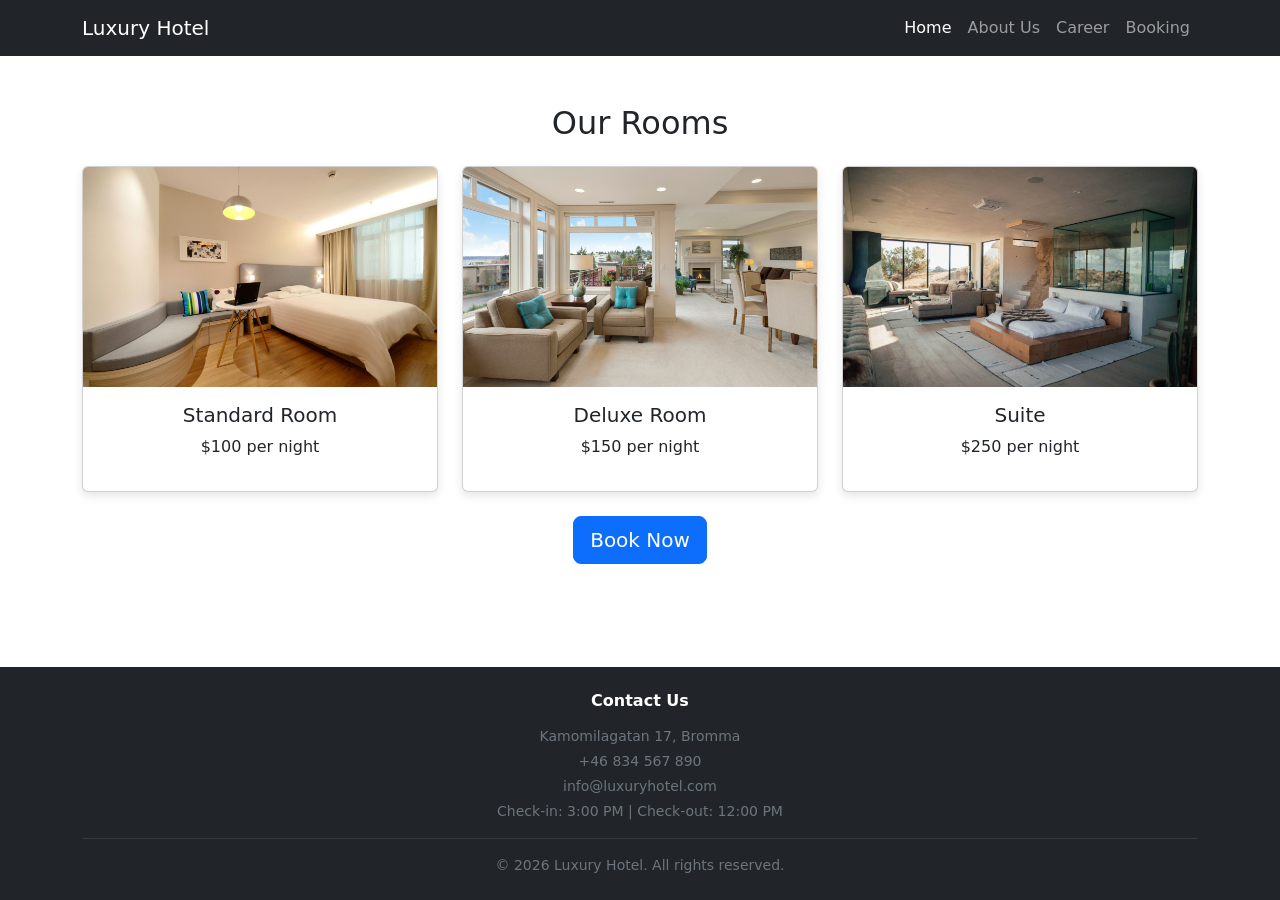
<file: index.html>
<!DOCTYPE html>
<html lang="en">
<head>
  <meta charset="UTF-8">
  <meta name="viewport" content="width=device-width, initial-scale=1">
  <title>Luxury Hotel</title>
  <link rel="stylesheet" href="css/style.css">
  <link href="https://cdn.jsdelivr.net/npm/bootstrap@5.3.2/dist/css/bootstrap.min.css" rel="stylesheet">
</head>
<body>

  <div class="page-container">

    <div class="content-wrap">

      <!-- NAVBAR -->
      <nav class="navbar navbar-expand-lg navbar-dark bg-dark">
        <div class="container">
          <a class="navbar-brand" href="index.html">Luxury Hotel</a>
          <button class="navbar-toggler" type="button" data-bs-toggle="collapse" data-bs-target="#menu">
            <span class="navbar-toggler-icon"></span>
          </button>
          <div class="collapse navbar-collapse" id="menu">
            <ul class="navbar-nav ms-auto">
              <li class="nav-item">
                <a class="nav-link active" href="index.html">Home</a>
              </li>
              <li class="nav-item">
                <a class="nav-link" href="about.html">About Us</a>
              </li>
              <li class="nav-item">
                <a class="nav-link" href="careers.html">Career</a>
              </li>
              <li class="nav-item">
                <a class="nav-link" href="booking.html">Booking</a>
              </li>
            </ul>
          </div>
        </div>
      </nav>

      <!-- ROOMS -->
      <div class="container mt-5 pb-5">
        <h2 class="text-center">Our Rooms</h2>
        <div class="row mt-4">

          <div class="col-md-4">
            <div class="card">
              <img src="Photo Room.jpg" class="card-img-top">
              <div class="card-body text-center">
                <h5>Standard Room</h5>
                <p>$100 per night</p>
              </div>
            </div>
          </div>

          <div class="col-md-4">
            <div class="card">
              <img src="Photo Delux.jpg" class="card-img-top">
              <div class="card-body text-center">
                <h5>Deluxe Room</h5>
                <p>$150 per night</p>
              </div>
            </div>
          </div>

          <div class="col-md-4">
            <div class="card">
              <img src="Photo Suite.jpg" class="card-img-top">
              <div class="card-body text-center">
                <h5>Suite</h5>
                <p>$250 per night</p>
              </div>
            </div>
          </div>

        </div>

        <div class="text-center mt-4">
          <a href="booking.html" class="btn btn-primary btn-lg">Book Now</a>
        </div>
      </div>

    </div>
    <!-- END content-wrap -->

    <!-- FOOTER -->
    <footer class="bg-dark text-white py-4">
      <div class="container text-center">
        <h6 class="fw-bold mb-3">Contact Us</h6>
        <ul class="list-unstyled small text-secondary mb-0">
          <li class="mb-1">Kamomilagatan 17, Bromma</li>
          <li class="mb-1">+46 834 567 890</li>
          <li class="mb-1">info@luxuryhotel.com</li>
          <li class="mb-1">Check-in: 3:00 PM | Check-out: 12:00 PM</li>
        </ul>
        <hr class="border-secondary mt-3">
        <p class="small text-secondary mb-0">© 2026 Luxury Hotel. All rights reserved.</p>
      </div>
    </footer>

  </div>
  <!-- END page-container -->

  <script src="https://cdn.jsdelivr.net/npm/bootstrap@5.3.2/dist/js/bootstrap.bundle.min.js"></script>
</body>
</html>
</file>
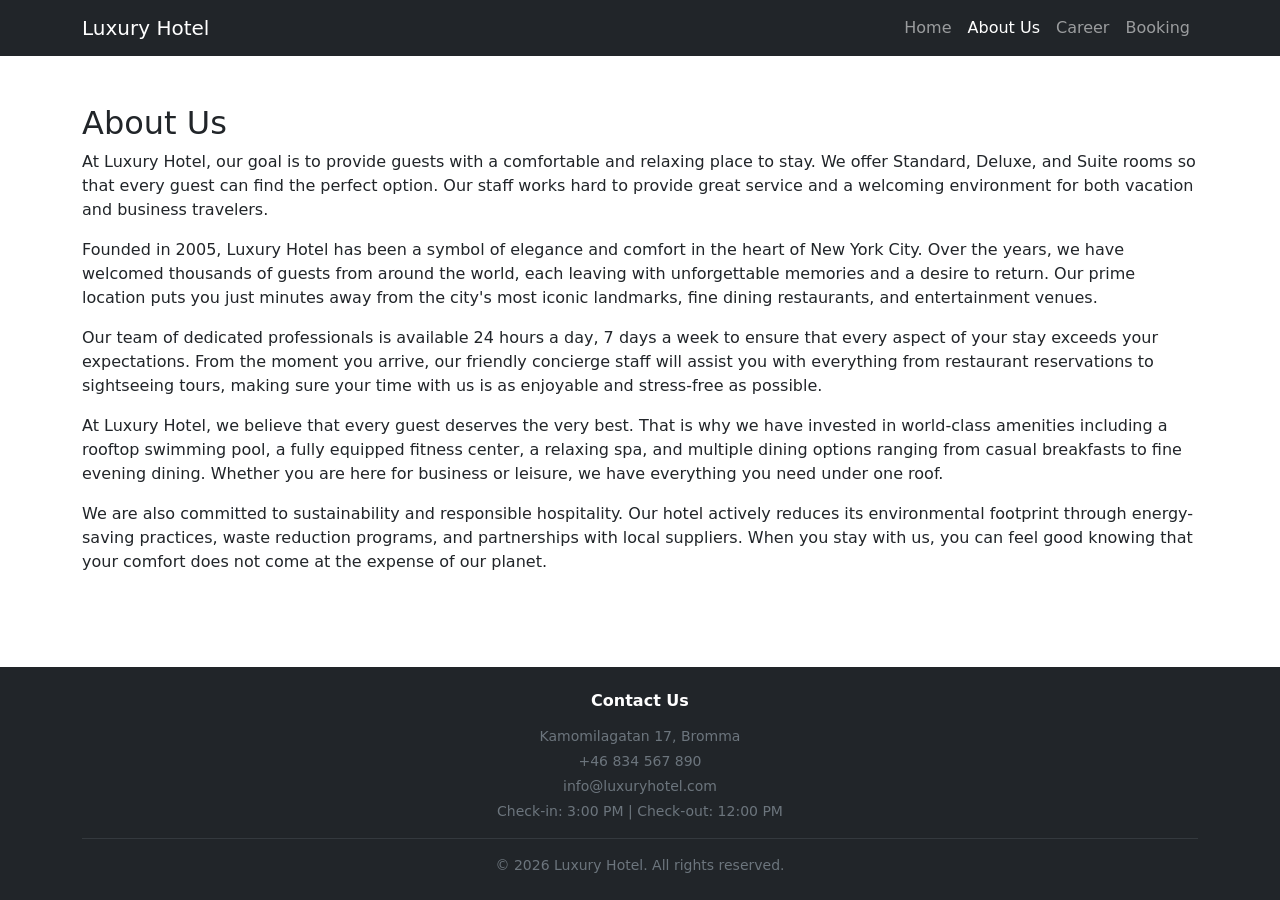
<file: about.html>
<!DOCTYPE html>
<html lang="en">
<head>
  <meta charset="UTF-8">
  <meta name="viewport" content="width=device-width, initial-scale=1">
  <title>About Us</title>
  <link rel="stylesheet" href="css/style.css">
  <link href="https://cdn.jsdelivr.net/npm/bootstrap@5.3.2/dist/css/bootstrap.min.css" rel="stylesheet">
</head>
<body>

  <div class="page-container">

    <div class="content-wrap">

      <!-- NAVBAR -->
      <nav class="navbar navbar-expand-lg navbar-dark bg-dark">
        <div class="container">
          <a class="navbar-brand" href="index.html">Luxury Hotel</a>
          <button class="navbar-toggler" type="button" data-bs-toggle="collapse" data-bs-target="#menu">
            <span class="navbar-toggler-icon"></span>
          </button>
          <div class="collapse navbar-collapse" id="menu">
            <ul class="navbar-nav ms-auto">
              <li class="nav-item">
                <a class="nav-link" href="index.html">Home</a>
              </li>
              <li class="nav-item">
                <a class="nav-link active" href="about.html">About Us</a>
              </li>
              <li class="nav-item">
                <a class="nav-link" href="careers.html">Career</a>
              </li>
              <li class="nav-item">
                <a class="nav-link" href="booking.html">Booking</a>
              </li>
            </ul>
          </div>
        </div>
      </nav>

      <!-- ABOUT CONTENT -->
      <div class="container mt-5 pb-5">
        <h2>About Us</h2>
        <p>
          At Luxury Hotel, our goal is to provide guests with a comfortable and relaxing place to stay.
          We offer Standard, Deluxe, and Suite rooms so that every guest can find the perfect option.
          Our staff works hard to provide great service and a welcoming environment for both
          vacation and business travelers.
        </p>
        <p>
          Founded in 2005, Luxury Hotel has been a symbol of elegance and comfort in the heart of New York City.
          Over the years, we have welcomed thousands of guests from around the world, each leaving with
          unforgettable memories and a desire to return. Our prime location puts you just minutes away from
          the city's most iconic landmarks, fine dining restaurants, and entertainment venues.
        </p>
        <p>
          Our team of dedicated professionals is available 24 hours a day, 7 days a week to ensure that
          every aspect of your stay exceeds your expectations. From the moment you arrive, our friendly
          concierge staff will assist you with everything from restaurant reservations to sightseeing tours,
          making sure your time with us is as enjoyable and stress-free as possible.
        </p>
        <p>
          At Luxury Hotel, we believe that every guest deserves the very best. That is why we have invested
          in world-class amenities including a rooftop swimming pool, a fully equipped fitness center, a
          relaxing spa, and multiple dining options ranging from casual breakfasts to fine evening dining.
          Whether you are here for business or leisure, we have everything you need under one roof.
        </p>
        <p>
          We are also committed to sustainability and responsible hospitality. Our hotel actively reduces
          its environmental footprint through energy-saving practices, waste reduction programs, and
          partnerships with local suppliers. When you stay with us, you can feel good knowing that
          your comfort does not come at the expense of our planet.
        </p>
      </div>

    </div>
    <!-- END content-wrap -->

    <!-- FOOTER -->
    <footer class="bg-dark text-white py-4">
      <div class="container text-center">
        <h6 class="fw-bold mb-3">Contact Us</h6>
        <ul class="list-unstyled small text-secondary mb-0">
           <li class="mb-1">Kamomilagatan 17, Bromma</li>
          <li class="mb-1">+46 834 567 890</li>
          <li class="mb-1">info@luxuryhotel.com</li>
          <li class="mb-1">Check-in: 3:00 PM | Check-out: 12:00 PM</li>
        </ul>
        <hr class="border-secondary mt-3">
        <p class="small text-secondary mb-0">© 2026 Luxury Hotel. All rights reserved.</p>
      </div>
    </footer>

  </div>
  <!-- END page-container -->

  <script src="https://cdn.jsdelivr.net/npm/bootstrap@5.3.2/dist/js/bootstrap.bundle.min.js"></script>
</body>
</html>
</file>
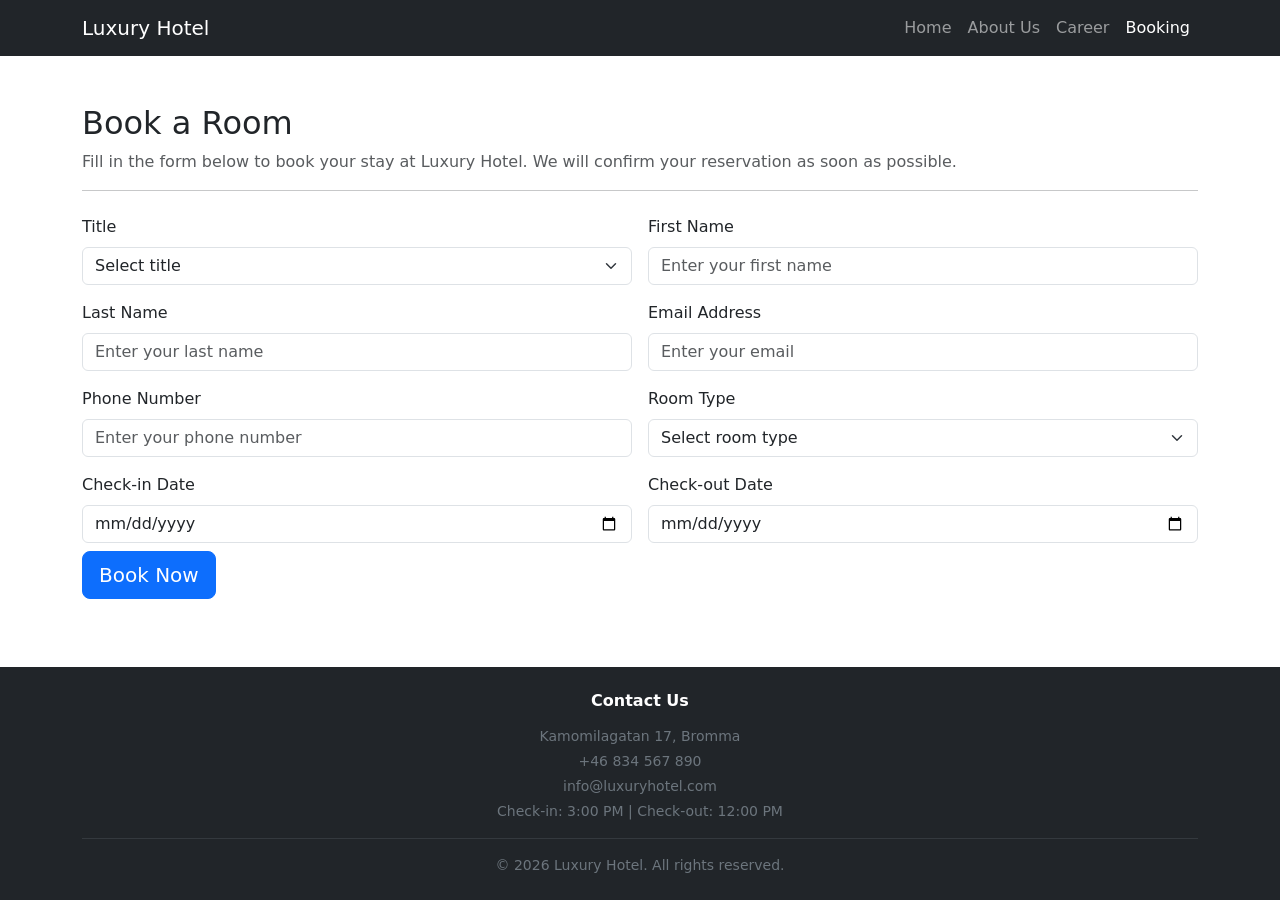
<file: booking.html>
<!DOCTYPE html>
<html lang="en">
<head>
  <meta charset="UTF-8">
  <meta name="viewport" content="width=device-width, initial-scale=1">
  <title>Booking</title>
  <link rel="stylesheet" href="css/style.css">
  <link href="https://cdn.jsdelivr.net/npm/bootstrap@5.3.2/dist/css/bootstrap.min.css" rel="stylesheet">
</head>
<body>

  <div class="page-container">

    <div class="content-wrap">

      <!-- NAVBAR -->
      <nav class="navbar navbar-expand-lg navbar-dark bg-dark">
        <div class="container">
          <a class="navbar-brand" href="index.html">Luxury Hotel</a>
          <button class="navbar-toggler" type="button" data-bs-toggle="collapse" data-bs-target="#menu">
            <span class="navbar-toggler-icon"></span>
          </button>
          <div class="collapse navbar-collapse" id="menu">
            <ul class="navbar-nav ms-auto">
              <li class="nav-item">
                <a class="nav-link" href="index.html">Home</a>
              </li>
              <li class="nav-item">
                <a class="nav-link" href="about.html">About Us</a>
              </li>
              <li class="nav-item">
                <a class="nav-link" href="careers.html">Career</a>
              </li>
              <li class="nav-item">
                <a class="nav-link active" href="booking.html">Booking</a>
              </li>
            </ul>
          </div>
        </div>
      </nav>

      <!-- BOOKING CONTENT -->
      <div class="container mt-5 pb-5">

        <h2 id="bookingTitle">Book a Room</h2>
        <p id="bookingDescription" class="text-muted">Fill in the form below to book your stay at Luxury Hotel. We will confirm your reservation as soon as possible.</p>

        <hr id="bookingLine" class="mb-4">

        <!-- CONFIRMATION MESSAGE (hidden at start) -->
        <div id="confirmationMessage" style="display: none;" class="alert alert-success">
          <h4>Booking Confirmed!</h4>
          <p id="confirmationText"></p>
        </div>

        <!-- BOOKING FORM -->
        <div id="bookingForm">
          <div class="row g-3">

            <div class="col-md-6">
              <label class="form-label">Title</label>
              <select class="form-select" id="title">
                <option value="" selected disabled>Select title</option>
                <option>Mr</option>
                <option>Ms</option>
                <option>Mrs</option>
              </select>
            </div>

            <div class="col-md-6">
              <label class="form-label">First Name</label>
              <input type="text" class="form-control" id="firstName" placeholder="Enter your first name">
            </div>

            <div class="col-md-6">
              <label class="form-label">Last Name</label>
              <input type="text" class="form-control" id="lastName" placeholder="Enter your last name">
            </div>

            <div class="col-md-6">
              <label class="form-label">Email Address</label>
              <input type="email" class="form-control" id="email" placeholder="Enter your email">
            </div>

            <div class="col-md-6">
              <label class="form-label">Phone Number</label>
              <input type="tel" class="form-control" id="phone" placeholder="Enter your phone number">
            </div>

            <div class="col-md-6">
              <label class="form-label">Room Type</label>
              <select class="form-select" id="roomType">
                <option value="" selected disabled>Select room type</option>
                <option>Standard Room - $100 per night</option>
                <option>Deluxe Room - $150 per night</option>
                <option>Suite - $250 per night</option>
              </select>
            </div>

            <div class="col-md-6">
              <label class="form-label">Check-in Date</label>
              <input type="date" class="form-control" id="checkIn">
            </div>

            <div class="col-md-6">
              <label class="form-label">Check-out Date</label>
              <input type="date" class="form-control" id="checkOut">
            </div>

            <div class="col-12 mt-2">
              <button type="button" class="btn btn-primary btn-lg" onclick="submitBooking()">Book Now</button>
            </div>

          </div>
        </div>

      </div>

    </div>
    <!-- END content-wrap -->

    <!-- FOOTER -->
    <footer class="bg-dark text-white py-4">
      <div class="container text-center">
        <h6 class="fw-bold mb-3">Contact Us</h6>
        <ul class="list-unstyled small text-secondary mb-0">
          <li class="mb-1">Kamomilagatan 17, Bromma</li>
          <li class="mb-1">+46 834 567 890</li>
          <li class="mb-1">info@luxuryhotel.com</li>
          <li class="mb-1">Check-in: 3:00 PM | Check-out: 12:00 PM</li>
        </ul>
        <hr class="border-secondary mt-3">
        <p class="small text-secondary mb-0">© 2026 Luxury Hotel. All rights reserved.</p>
      </div>
    </footer>

  </div>
  <!-- END page-container -->

  <script src="https://cdn.jsdelivr.net/npm/bootstrap@5.3.2/dist/js/bootstrap.bundle.min.js"></script>
  <script src="js/booking.js"></script>

</body>
</html>
</file>
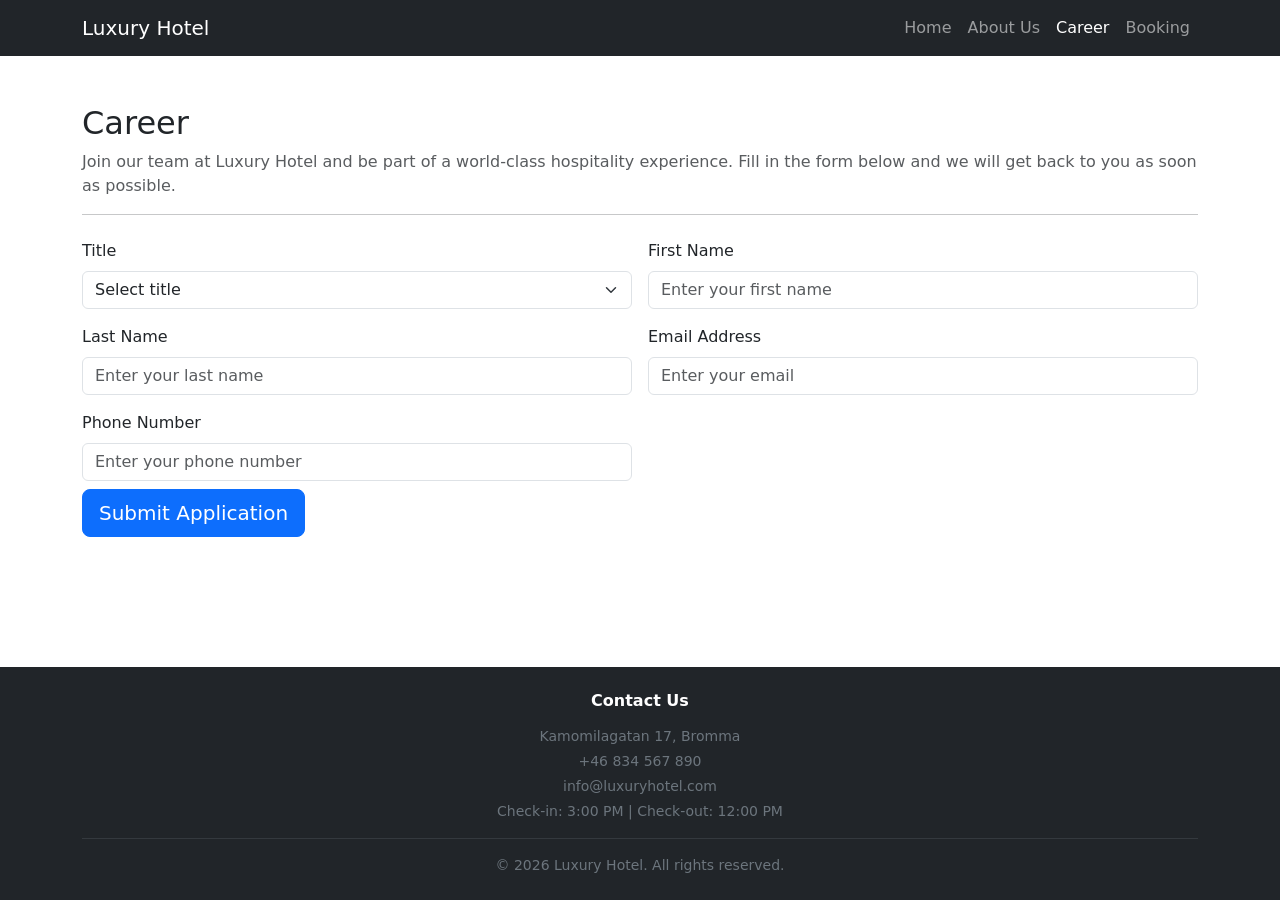
<file: careers.html>
<!DOCTYPE html>
<html lang="en">
<head>
  <meta charset="UTF-8">
  <meta name="viewport" content="width=device-width, initial-scale=1">
  <title>Career</title>
  <link rel="stylesheet" href="css/style.css">
  <link href="https://cdn.jsdelivr.net/npm/bootstrap@5.3.2/dist/css/bootstrap.min.css" rel="stylesheet">
</head>
<body>

  <div class="page-container">

    <div class="content-wrap">

      <!-- NAVBAR -->
      <nav class="navbar navbar-expand-lg navbar-dark bg-dark">
        <div class="container">
          <a class="navbar-brand" href="index.html">Luxury Hotel</a>
          <button class="navbar-toggler" type="button" data-bs-toggle="collapse" data-bs-target="#menu">
            <span class="navbar-toggler-icon"></span>
          </button>
          <div class="collapse navbar-collapse" id="menu">
            <ul class="navbar-nav ms-auto">
              <li class="nav-item">
                <a class="nav-link" href="index.html">Home</a>
              </li>
              <li class="nav-item">
                <a class="nav-link" href="about.html">About Us</a>
              </li>
              <li class="nav-item">
                <a class="nav-link active" href="careers.html">Career</a>
              </li>
              <li class="nav-item">
                <a class="nav-link" href="booking.html">Booking</a>
              </li>
            </ul>
          </div>
        </div>
      </nav>

      <!-- CAREER CONTENT -->
<div class="container mt-5 pb-5">

  <!-- Wrapper div -->
  <div id="careerHeader">
    <h2>Career</h2>
    <p class="text-muted">Join our team at Luxury Hotel and be part of a world-class hospitality experience. Fill in the form below and we will get back to you as soon as possible.</p>
    <hr class="mb-4">
  </div>

        <!-- THANK YOU MESSAGE (hidden at start) -->
        <div id="thankYouMessage" style="display: none;" class="alert alert-success">
          <h4 id="thankYouText"></h4>
          <p>We have received your application and will be in touch soon.</p>
        </div>

        <!-- APPLICATION FORM -->
        <div id="careerForm">
          <div class="row g-3">

            <div class="col-md-6">
              <label class="form-label">Title</label>
              <select class="form-select" id="title">
                <option value="" selected disabled>Select title</option>
                <option>Mr</option>
                <option>Ms</option>
                <option>Mrs</option>
              </select>
            </div>

            <div class="col-md-6">
              <label class="form-label">First Name</label>
              <input type="text" class="form-control" id="firstName" placeholder="Enter your first name">
            </div>

            <div class="col-md-6">
              <label class="form-label">Last Name</label>
              <input type="text" class="form-control" id="lastName" placeholder="Enter your last name">
            </div>

            <div class="col-md-6">
              <label class="form-label">Email Address</label>
              <input type="email" class="form-control" id="email" placeholder="Enter your email">
            </div>

            <div class="col-md-6">
              <label class="form-label">Phone Number</label>
              <input type="tel" class="form-control" id="phone" placeholder="Enter your phone number">
            </div>

            <div class="col-12 mt-2">
              <button type="button" class="btn btn-primary btn-lg" onclick="submitCareers()">Submit Application</button>
            </div>

          </div>
        </div>

      </div>

    </div>
    <!-- END content-wrap -->

    <!-- FOOTER -->
    <footer class="bg-dark text-white py-4">
      <div class="container text-center">
        <h6 class="fw-bold mb-3">Contact Us</h6>
        <ul class="list-unstyled small text-secondary mb-0">
           <li class="mb-1">Kamomilagatan 17, Bromma</li>
          <li class="mb-1">+46 834 567 890</li>
          <li class="mb-1">info@luxuryhotel.com</li>
          <li class="mb-1">Check-in: 3:00 PM | Check-out: 12:00 PM</li>
        </ul>
        <hr class="border-secondary mt-3">
        <p class="small text-secondary mb-0">© 2026 Luxury Hotel. All rights reserved.</p>
      </div>
    </footer>

  </div>
  <!-- END page-container -->

  <script src="https://cdn.jsdelivr.net/npm/bootstrap@5.3.2/dist/js/bootstrap.bundle.min.js"></script>
  <script src="js/careers.js"></script>

</body>
</html>
</file>
<file: css/style.css>
/* Page background */
html, body {
  height: 100%;
  margin: 0;
  font-family: Arial, sans-serif;
  background-color: #212529;
}

/* Page layout - makes footer stick to bottom */
.page-container {
  min-height: 100vh;
  display: flex;
  flex-direction: column;
}

/* Main content area - fills available space */
.content-wrap {
  flex: 1;
  background-color: white;
}

/* Room cards */
.card {
  border: none;
  box-shadow: 0 4px 10px rgba(0, 0, 0, 0.1);
  transition: transform 0.3s;
}

/* Card hover effect */
.card:hover {
  transform: scale(1.03);
}

/* Room images */
.card img {
  height: 220px;
  object-fit: cover;
}
</file>
